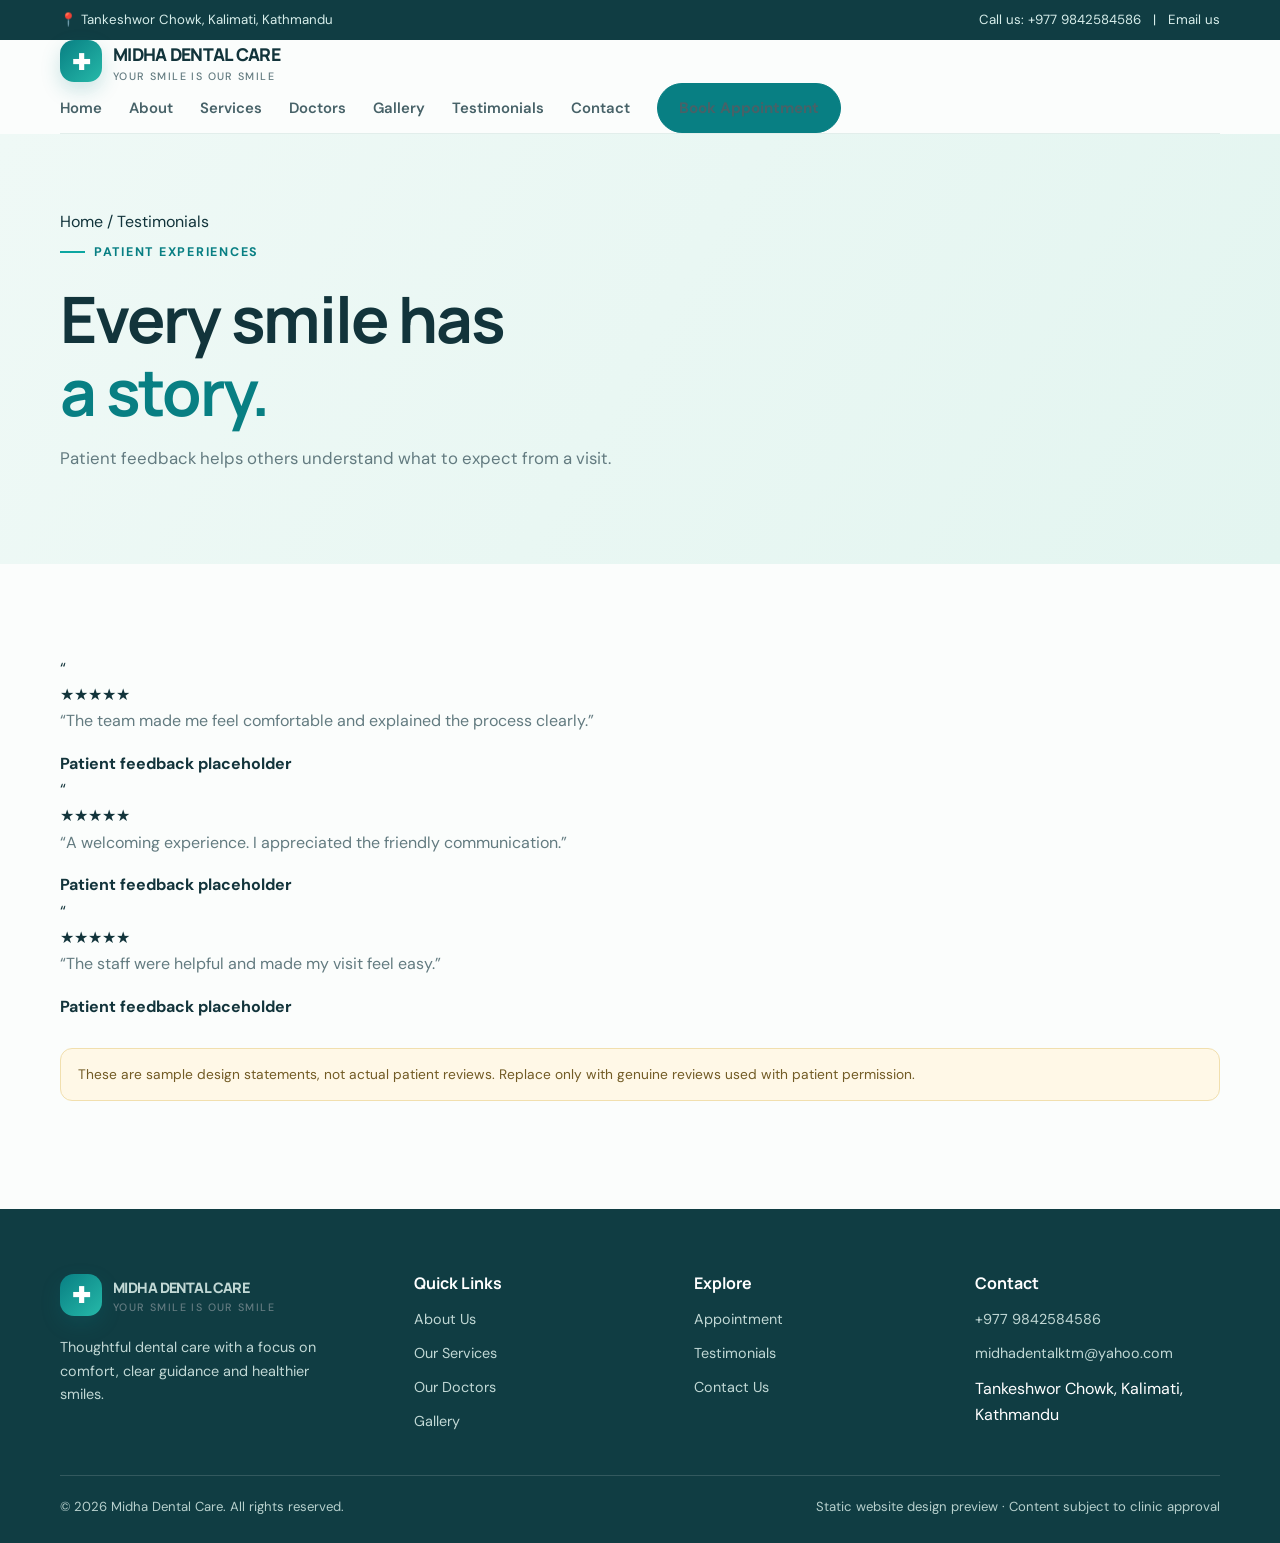
<file: midha-dental-static/testimonials.html>
<!doctype html>
<html lang="en"><head><meta charset="utf-8"><meta name="viewport" content="width=device-width,initial-scale=1"><meta name="description" content="Midha Dental Care in Kalimati, Kathmandu. Patient-focused dental care and appointment requests."><title>Testimonials | Midha Dental Care</title><link rel="stylesheet" href="assets/css/style.css"></head><body>

<div class="topbar"><div class="container"><span>📍 Tankeshwor Chowk, Kalimati, Kathmandu</span><span class="top-right">Call us: <a href="tel:+9779842584586">+977 9842584586</a> &nbsp; | &nbsp; <a href="mailto:midhadentalktm@yahoo.com">Email us</a></span></div></div>
<header class="site-header"><div class="container nav-wrap"><a class="brand" href="index.html"><span class="brand-mark">✚</span><span class="brand-name">MIDHA DENTAL CARE<small>Your Smile Is Our Smile</small></span></a><button class="menu-toggle" aria-label="Toggle navigation" aria-expanded="false">☰</button><nav class="nav-links"><a href="index.html" data-page="Home">Home</a><a href="about.html" data-page="About Us">About</a><a href="services.html" data-page="Services">Services</a><a href="doctors.html" data-page="Our Doctors">Doctors</a><a href="gallery.html" data-page="Gallery">Gallery</a><a href="testimonials.html" data-page="Testimonials">Testimonials</a><a href="contact.html" data-page="Contact">Contact</a><a class="btn btn-primary nav-cta" href="appointment.html">Book Appointment</a></nav></div></header>

<main><section class="page-hero"><div class="container"><div class="breadcrumbs"><a href="index.html">Home</a> / Testimonials</div><div class="eyebrow">Patient experiences</div><h1>Every smile has<br><span style="color:var(--teal)">a story.</span></h1><p>Patient feedback helps others understand what to expect from a visit.</p></div></section><section class="section"><div class="container"><div class="grid-3"><article class="card testimonial"><div class="quote">“</div><div class="stars">★★★★★</div><p>“The team made me feel comfortable and explained the process clearly.”</p><strong>Patient feedback placeholder</strong></article><article class="card testimonial"><div class="quote">“</div><div class="stars">★★★★★</div><p>“A welcoming experience. I appreciated the friendly communication.”</p><strong>Patient feedback placeholder</strong></article><article class="card testimonial"><div class="quote">“</div><div class="stars">★★★★★</div><p>“The staff were helpful and made my visit feel easy.”</p><strong>Patient feedback placeholder</strong></article></div><p class="notice" style="margin-top:28px">These are sample design statements, not actual patient reviews. Replace only with genuine reviews used with patient permission.</p></div></section></main>

<footer class="footer"><div class="container"><div class="footer-grid"><div><a class="brand" href="index.html"><span class="brand-mark">✚</span><span class="brand-name">MIDHA DENTAL CARE<small>Your Smile Is Our Smile</small></span></a><p style="margin-top:20px;max-width:290px">Thoughtful dental care with a focus on comfort, clear guidance and healthier smiles.</p></div><div><h3>Quick Links</h3><div class="footer-links"><a href="about.html">About Us</a><a href="services.html">Our Services</a><a href="doctors.html">Our Doctors</a><a href="gallery.html">Gallery</a></div></div><div><h3>Explore</h3><div class="footer-links"><a href="appointment.html">Appointment</a><a href="testimonials.html">Testimonials</a><a href="contact.html">Contact Us</a></div></div><div><h3>Contact</h3><div class="footer-links"><a href="tel:+9779842584586">+977 9842584586</a><a href="mailto:midhadentalktm@yahoo.com">midhadentalktm@yahoo.com</a><span>Tankeshwor Chowk, Kalimati, Kathmandu</span></div></div></div><div class="footer-bottom"><span>© <span data-year></span> Midha Dental Care. All rights reserved.</span><span>Static website design preview · Content subject to clinic approval</span></div></div></footer>
<script src="assets/js/main.js"></script>

</body></html>
</file>
<file: midha-dental-static/assets/css/style.css>
@import url('https://fonts.googleapis.com/css2?family=DM+Sans:wght@400;500;600;700&family=Manrope:wght@400;500;600;700;800&display=swap');
:root{--ink:#12343b;--muted:#637b80;--teal:#087f83;--teal2:#0ca6a1;--mint:#e9f7f4;--cream:#fbfdfc;--line:#dcebe8;--white:#fff;--shadow:0 18px 50px rgba(17,70,73,.10);--radius:22px}
*{box-sizing:border-box}html{scroll-behavior:smooth}body{margin:0;font-family:'DM Sans',sans-serif;color:var(--ink);background:var(--cream);line-height:1.65}h1,h2,h3,h4{font-family:Manrope,sans-serif;line-height:1.15;letter-spacing:-.035em;margin:0 0 16px}h1{font-size:clamp(2.6rem,6vw,5rem)}h2{font-size:clamp(2rem,4vw,3.25rem)}h3{font-size:1.35rem}p{color:var(--muted);margin:0 0 16px}a{color:inherit;text-decoration:none}.container{width:min(1160px,calc(100% - 40px));margin:auto}.topbar{background:#103d43;color:#d7eeeb;font-size:.83rem;padding:9px 0}.topbar .container{display:flex;justify-content:space-between;gap:16px;flex-wrap:wrap}.nav-wrap{position:sticky;top:0;z-index:20;background:rgba(251,253,252,.92);backdrop-filter:blur(14px);border-bottom:1px solid rgba(220,235,232,.8)}.nav{height:82px;display:flex;align-items:center;justify-content:space-between;gap:20px}.brand{display:flex;align-items:center;gap:11px;font-family:Manrope,sans-serif;font-weight:800;font-size:1.1rem;letter-spacing:-.04em}.brand-mark{width:42px;height:42px;border-radius:14px;background:linear-gradient(135deg,var(--teal),#26b9a9);display:grid;place-items:center;color:#fff;font-size:1.35rem;box-shadow:0 8px 20px #087f8333}.brand small{display:block;font:500 .67rem 'DM Sans';letter-spacing:.13em;color:var(--muted);text-transform:uppercase}.nav-links{display:flex;align-items:center;gap:27px;font-size:.93rem;font-weight:600}.nav-links a{color:#476268;transition:.2s}.nav-links a:hover,.nav-links a.active{color:var(--teal)}.btn{display:inline-flex;align-items:center;justify-content:center;gap:9px;padding:14px 21px;border-radius:999px;background:var(--teal);color:white;font-weight:700;border:1px solid var(--teal);transition:.25s;cursor:pointer;font:700 .95rem 'DM Sans'}.btn:hover{background:#06696d;transform:translateY(-2px);box-shadow:0 10px 22px #087f8330}.btn.outline{background:transparent;color:var(--teal)}.btn.light{background:white;color:var(--teal);border-color:white}.menu-toggle{display:none;background:none;border:0;font-size:1.7rem;color:var(--ink)}.hero{padding:76px 0 84px;overflow:hidden;background:radial-gradient(circle at 85% 20%,#d8f3ed 0,transparent 34%),linear-gradient(120deg,#f5fbf9,#eff9f6)}.hero-grid{display:grid;grid-template-columns:1.03fr .97fr;align-items:center;gap:55px}.eyebrow{display:inline-flex;align-items:center;gap:9px;color:var(--teal);font-weight:700;font-size:.78rem;letter-spacing:.14em;text-transform:uppercase;margin-bottom:19px}.eyebrow:before{content:'';width:25px;height:2px;background:var(--teal2)}.hero h1 span{color:var(--teal)}.hero-copy{font-size:1.08rem;max-width:540px;margin:22px 0 28px}.hero-actions{display:flex;gap:13px;flex-wrap:wrap}.hero-meta{display:flex;gap:24px;margin-top:34px;flex-wrap:wrap}.meta-item{display:flex;align-items:center;gap:10px;font-size:.88rem;color:#49666b}.meta-icon{width:37px;height:37px;border-radius:12px;background:white;display:grid;place-items:center;color:var(--teal)}.hero-visual{position:relative;min-height:480px}.hero-photo{position:absolute;inset:0 24px 20px 35px;border-radius:38px 38px 110px 38px;background:linear-gradient(0deg,#0c4c5066,#0c4c5000 55%),url('https://images.unsplash.com/photo-1606811971618-4486d14f3f99?auto=format&fit=crop&w=1100&q=85') center/cover;box-shadow:var(--shadow)}.float-card{position:absolute;left:0;bottom:0;background:white;padding:18px 21px;border-radius:18px;box-shadow:var(--shadow);max-width:220px}.float-card strong{display:block;font:800 1.7rem Manrope;color:var(--teal)}.float-card small{color:var(--muted)}.round-stamp{position:absolute;right:0;top:35px;width:112px;height:112px;border-radius:50%;background:var(--teal);color:white;display:grid;place-items:center;text-align:center;font-size:.73rem;font-weight:700;line-height:1.3;border:8px solid #e2f5ef;transform:rotate(10deg)}.trust{padding:27px 0;background:white;border-bottom:1px solid var(--line)}.trust-row{display:flex;justify-content:space-between;align-items:center;gap:20px;flex-wrap:wrap}.trust-label{font-size:.82rem;color:var(--muted);font-weight:700;text-transform:uppercase;letter-spacing:.1em}.trust-item{font:700 .96rem Manrope;color:#537176;display:flex;align-items:center;gap:8px}.trust-item b{color:var(--teal);font-size:1.2rem}.section{padding:92px 0}.section-head{max-width:660px;margin-bottom:42px}.section-head.center{text-align:center;margin-left:auto;margin-right:auto}.section-head.center .eyebrow{justify-content:center}.section-head p{font-size:1.02rem}.cards{display:grid;grid-template-columns:repeat(3,1fr);gap:20px}.service-card,.feature-card,.blog-card,.doctor-card{background:white;border:1px solid var(--line);border-radius:var(--radius);overflow:hidden;transition:.25s}.service-card:hover,.blog-card:hover,.doctor-card:hover{transform:translateY(-6px);box-shadow:var(--shadow)}.service-icon{width:54px;height:54px;border-radius:17px;background:var(--mint);display:grid;place-items:center;color:var(--teal);font-size:1.5rem;margin-bottom:22px}.service-card{padding:29px}.service-card p{font-size:.94rem}.arrow-link{color:var(--teal);font-weight:700;font-size:.9rem}.split{display:grid;grid-template-columns:1fr 1fr;gap:70px;align-items:center}.about-photo{height:490px;border-radius:30px;background:url('https://images.unsplash.com/photo-1609840114035-3c981b782dfe?auto=format&fit=crop&w=1000&q=85') center/cover;position:relative}.photo-note{position:absolute;right:-20px;bottom:25px;background:white;padding:20px 24px;border-radius:18px;box-shadow:var(--shadow);max-width:210px}.photo-note strong{font:800 1.7rem Manrope;color:var(--teal);display:block}.check-list{display:grid;gap:15px;margin:25px 0 30px}.check{display:flex;gap:12px;color:#466268}.check span{width:24px;height:24px;flex:0 0 24px;border-radius:50%;background:#dff4ed;color:var(--teal);display:grid;place-items:center;font-size:.8rem;font-weight:800}.cta{background:linear-gradient(120deg,#087f83,#0b626a);border-radius:30px;padding:54px 60px;color:white;display:flex;align-items:center;justify-content:space-between;gap:30px}.cta h2{max-width:610px}.cta p{color:#d6efeb}.cta .eyebrow{color:#b9eee2}.cta .eyebrow:before{background:#b9eee2}.blog-card img,.doctor-card img{width:100%;height:220px;object-fit:cover;display:block}.blog-content{padding:23px}.tag{display:inline-block;background:var(--mint);color:var(--teal);font-size:.72rem;font-weight:700;padding:6px 10px;border-radius:99px;margin-bottom:12px}.blog-content h3{font-size:1.2rem}.blog-content p{font-size:.9rem}.date{font-size:.78rem;color:#81979a;margin-bottom:10px}.page-hero{padding:75px 0;background:linear-gradient(120deg,#eff9f6,#e3f5f0)}.page-hero h1{font-size:clamp(2.5rem,5vw,4rem)}.page-hero p{max-width:650px;font-size:1.05rem}.content-grid{display:grid;grid-template-columns:repeat(3,1fr);gap:22px}.doctor-card .blog-content{padding:20px}.doctor-card img{height:270px}.gallery-grid{display:grid;grid-template-columns:repeat(3,1fr);gap:15px}.gallery-grid img{width:100%;height:260px;object-fit:cover;border-radius:18px}.form-grid{display:grid;grid-template-columns:1fr 1fr;gap:17px}.field{display:grid;gap:7px}.field.full{grid-column:1/-1}.field label{font-weight:700;font-size:.88rem}.field input,.field select,.field textarea{width:100%;border:1px solid var(--line);background:white;padding:14px 15px;border-radius:12px;font:inherit;color:var(--ink);outline:none}.field input:focus,.field select:focus,.field textarea:focus{border-color:var(--teal);box-shadow:0 0 0 3px #087f8315}.contact-grid{display:grid;grid-template-columns:.8fr 1.2fr;gap:35px}.contact-panel{background:var(--mint);border-radius:24px;padding:30px}.contact-line{padding:16px 0;border-bottom:1px solid #cce5df}.contact-line:last-child{border:0}.contact-line small{display:block;color:var(--muted)}.faq-item{border-bottom:1px solid var(--line);padding:20px 0}.faq-question{display:flex;justify-content:space-between;gap:20px;font-weight:700;cursor:pointer}.faq-answer{display:none;padding-top:13px}.faq-item.open .faq-answer{display:block}.footer{background:#103d43;color:white;padding:65px 0 25px}.footer-grid{display:grid;grid-template-columns:1.3fr 1fr 1fr 1fr;gap:35px}.footer p,.footer a{color:#c1d8d5;font-size:.9rem}.footer h3{font-size:1rem;color:white;letter-spacing:0}.footer-links{display:grid;gap:10px}.footer-bottom{border-top:1px solid #ffffff25;margin-top:42px;padding-top:20px;display:flex;justify-content:space-between;gap:15px;flex-wrap:wrap;color:#b7d0cd;font-size:.82rem}.notice{background:#fff8e7;border:1px solid #f1dfae;padding:14px 17px;border-radius:12px;color:#725b25;font-size:.86rem}.reveal{opacity:0;transform:translateY(18px);transition:opacity .6s,transform .6s}.reveal.visible{opacity:1;transform:none}
@media(max-width:900px){.nav-links{display:none;position:absolute;top:82px;left:0;right:0;background:white;padding:22px 25px 28px;flex-direction:column;align-items:flex-start;border-bottom:1px solid var(--line)}.nav-links.open{display:flex}.nav .btn{display:none}.menu-toggle{display:block}.hero-grid,.split,.contact-grid{grid-template-columns:1fr}.hero-visual{min-height:430px}.cards,.content-grid{grid-template-columns:repeat(2,1fr)}.footer-grid{grid-template-columns:repeat(2,1fr)}.cta{padding:40px;flex-direction:column;align-items:flex-start}.about-photo{max-width:600px}.photo-note{right:12px}}
@media(max-width:600px){.container{width:min(100% - 30px,1160px)}.topbar .container{font-size:.75rem}.nav{height:72px}.nav-links{top:72px}.hero{padding:55px 0}.hero-visual{min-height:340px}.hero-photo{inset:0 10px 18px 18px;border-radius:28px 28px 75px 28px}.round-stamp{width:88px;height:88px;font-size:.62rem}.float-card{padding:13px 16px;max-width:180px}.section{padding:65px 0}.cards,.content-grid,.gallery-grid,.form-grid,.footer-grid{grid-template-columns:1fr}.gallery-grid img{height:240px}.about-photo{height:350px}.cta{padding:30px 25px}.trust-row{justify-content:flex-start}.trust-label{width:100%}.field.full{grid-column:auto}.page-hero{padding:55px 0}}

/* Appointment patient type selector */
.patient-choice{display:grid;grid-template-columns:1fr 1fr;gap:12px;margin-top:10px}
.patient-option{display:flex;align-items:center;gap:13px;border:1px solid var(--line);border-radius:15px;padding:16px;background:#fff;cursor:pointer;transition:.2s}
.patient-option input{position:absolute;opacity:0;pointer-events:none}
.patient-option.selected{border:2px solid var(--teal);background:#f0faf7;box-shadow:0 0 0 3px #087f8310}
.patient-symbol{width:42px;height:42px;flex:0 0 42px;border-radius:13px;background:var(--mint);display:grid;place-items:center;color:var(--teal);font-size:1.4rem}
.patient-option b,.patient-option small{display:block}
.patient-option small{font-size:.78rem;color:var(--muted);font-weight:400;margin-top:3px}
@media(max-width:600px){.patient-choice{grid-template-columns:1fr}}

/* Consistent SVG icon system */
.svg-icon{width:20px;height:20px;display:inline-block;vertical-align:middle;object-fit:contain;color:currentColor;flex:0 0 auto}
.svg-icon.small{width:16px;height:16px}
.svg-icon.large{width:26px;height:26px}
.brand-mark .svg-icon{width:24px;height:24px}
.meta-icon .svg-icon{width:19px;height:19px}
.service-icon .svg-icon{width:27px;height:27px}
.patient-symbol .svg-icon{width:23px;height:23px}
.icon-link{display:inline-flex;align-items:center;gap:8px}

/* SVG-only decorative icon treatment */
.eyebrow .svg-icon{opacity:.9}
.arrow-link,.icon-link{display:inline-flex;align-items:center;gap:8px}
.trust-item b{display:inline-flex;align-items:center;color:var(--teal)}
.trust-item b .svg-icon{width:17px;height:17px}
</file>
